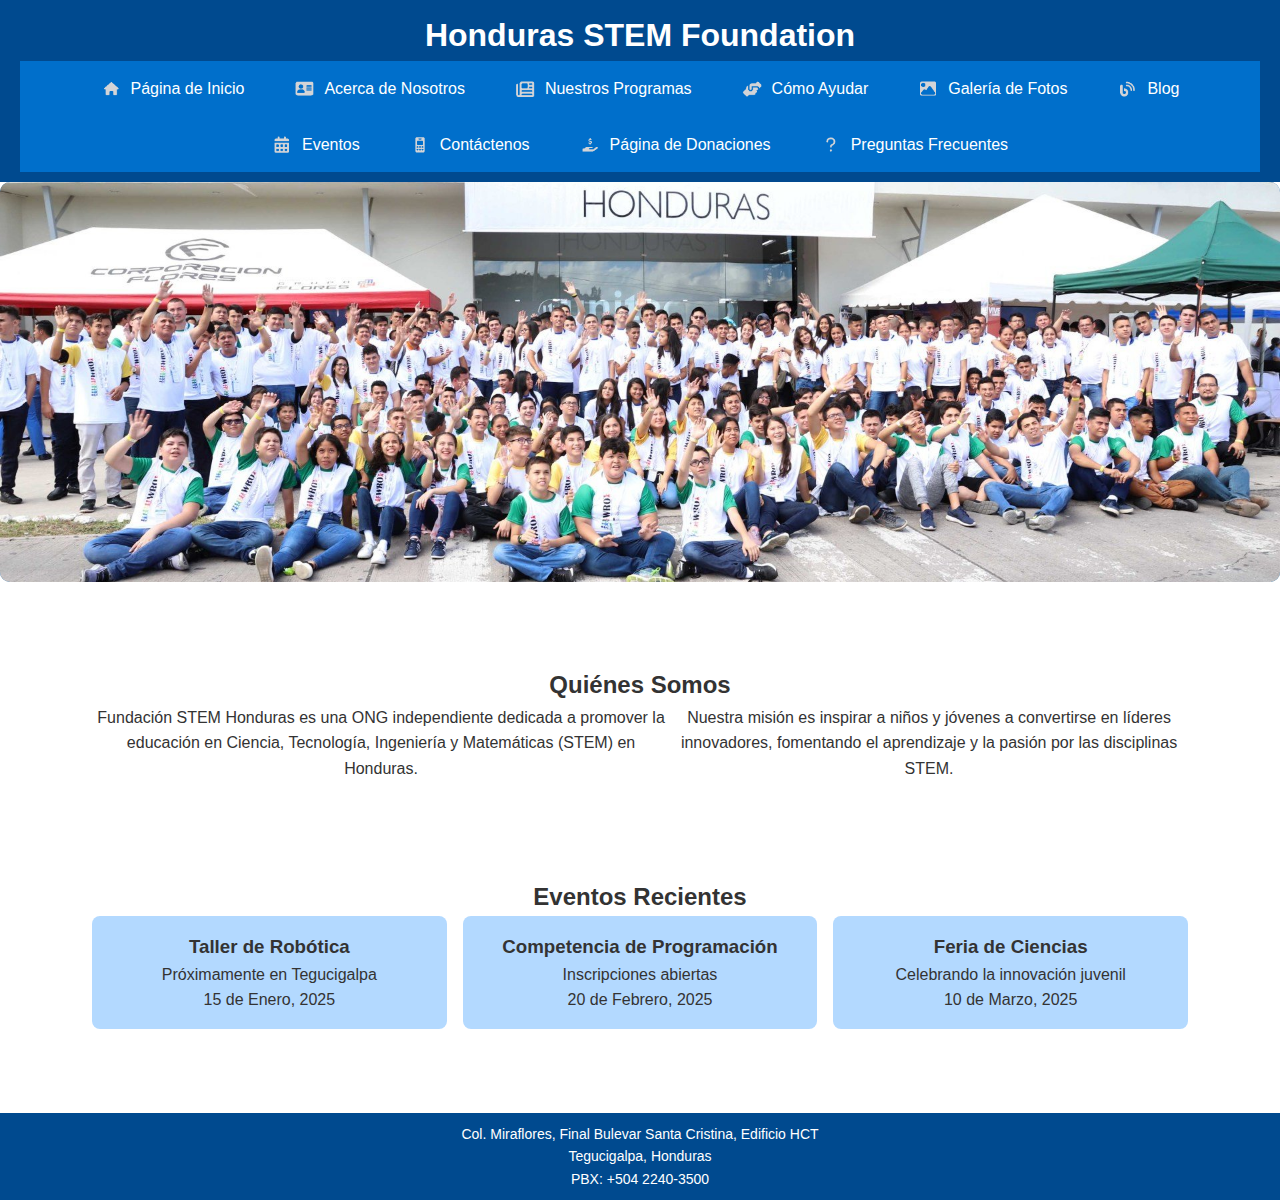
<file: html_pages/index.html>
<!DOCTYPE html>
<html lang="es">
<head>
    <meta charset="UTF-8">
    <meta name="viewport" content="width=device-width, initial-scale=1.0">
    <title>Honduras STEM Foundation</title>
    <link rel="stylesheet" href="../cssStyles/home.css">
    <link rel="stylesheet" href="../cssStyles/first.css">
</head>
<body>

    <header>
        <h1>Honduras STEM Foundation</h1>
        <nav>
            <ul class="nav-bar">
                <li><a href="../html_pages/index.html"><img src="../images/icons/home.PNG" alt="home">Página de Inicio</a></li>
                <li><a href="../html_pages/about.html"><img src="../images/icons/about.PNG" alt="about">Acerca de Nosotros</a></li>
                <li><a href="../html_pages/programs.html"><img src="../images/icons/programs.PNG" alt="programs">Nuestros Programas</a></li>
                <li><a href="../html_pages/help.html"><img src="../images/icons/help.PNG" alt="help">Cómo Ayudar</a></li>
                <li><a href="../html_pages/gallery.html"><img src="../images/icons/gallery.PNG" alt="gallery">Galería de Fotos</a></li>
                <li><a href="../html_pages/bloq.html"><img src="../images/icons/blog.PNG" alt="blog">Blog</a></li>
                <li><a href="../html_pages/events.html"><img src="../images/icons/calendar.PNG" alt="events">Eventos</a></li>
                <li><a href="../html_pages/contact.html"><img src="../images/icons/cellphone.PNG" alt="contact">Contáctenos</a></li>
                <li><a href="../html_pages/donation.html"><img src="../images/icons/donation.PNG" alt="donation">Página de Donaciones</a></li>
                <li><a href="../html_pages/questions.html"><img src="../images/icons/question.PNG" alt="question">Preguntas Frecuentes</a></li>
            </ul>
        </nav>
    </header>

     <section id="inicio" class="hero">
           
            <img src="../images/Home/home.jpg" alt="Inspirando Líderes en Ciencia y Tecnología" class="hero-image">
           
        </section>

    <main>
       

        <section id="quienes-somos" class="about">
            <h2>Quiénes Somos</h2>
            <div class="about-content">
                <p>Fundación STEM Honduras es una ONG independiente dedicada a promover la educación en Ciencia, Tecnología, Ingeniería y Matemáticas (STEM) en Honduras.</p>
                <p>Nuestra misión es inspirar a niños y jóvenes a convertirse en líderes innovadores, fomentando el aprendizaje y la pasión por las disciplinas STEM.</p>
            </div>
        </section>

        <section id="eventos" class="events">
            <h2>Eventos Recientes</h2>
            <div class="events-grid">
                <div class="event-card">
                    <h3>Taller de Robótica</h3>
                    <p>Próximamente en Tegucigalpa</p>
                    <span class="date">15 de Enero, 2025</span>
                </div>
                <div class="event-card">
                    <h3>Competencia de Programación</h3>
                    <p>Inscripciones abiertas</p>
                    <span class="date">20 de Febrero, 2025</span>
                </div>
                <div class="event-card">
                    <h3>Feria de Ciencias</h3>
                    <p>Celebrando la innovación juvenil</p>
                    <span class="date">10 de Marzo, 2025</span>
                </div>
            </div>
        </section>
    </main>
    
    <footer>
        <p>Col. Miraflores, Final Bulevar Santa Cristina, Edificio HCT</p>
        <p>Tegucigalpa, Honduras</p>
        <p>PBX: +504 2240-3500</p>
    </footer>
</body>
</html>
</file>
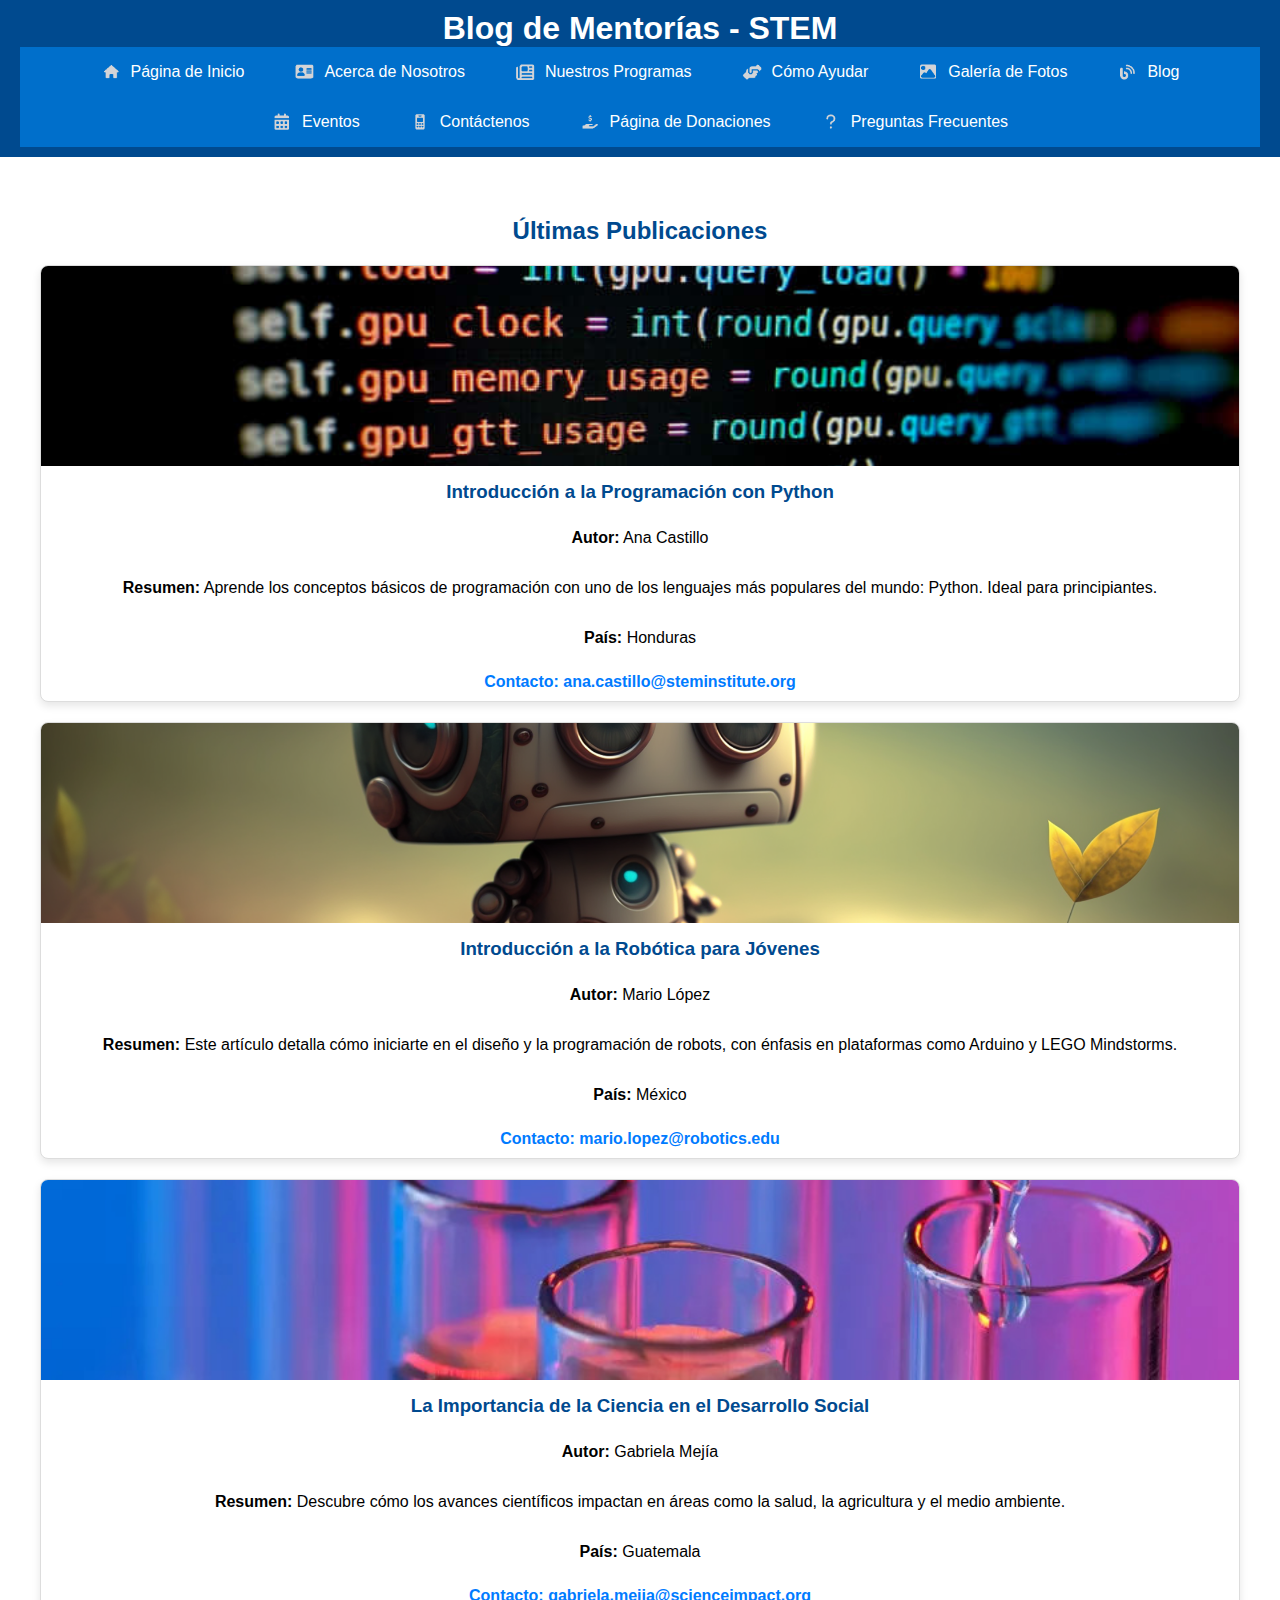
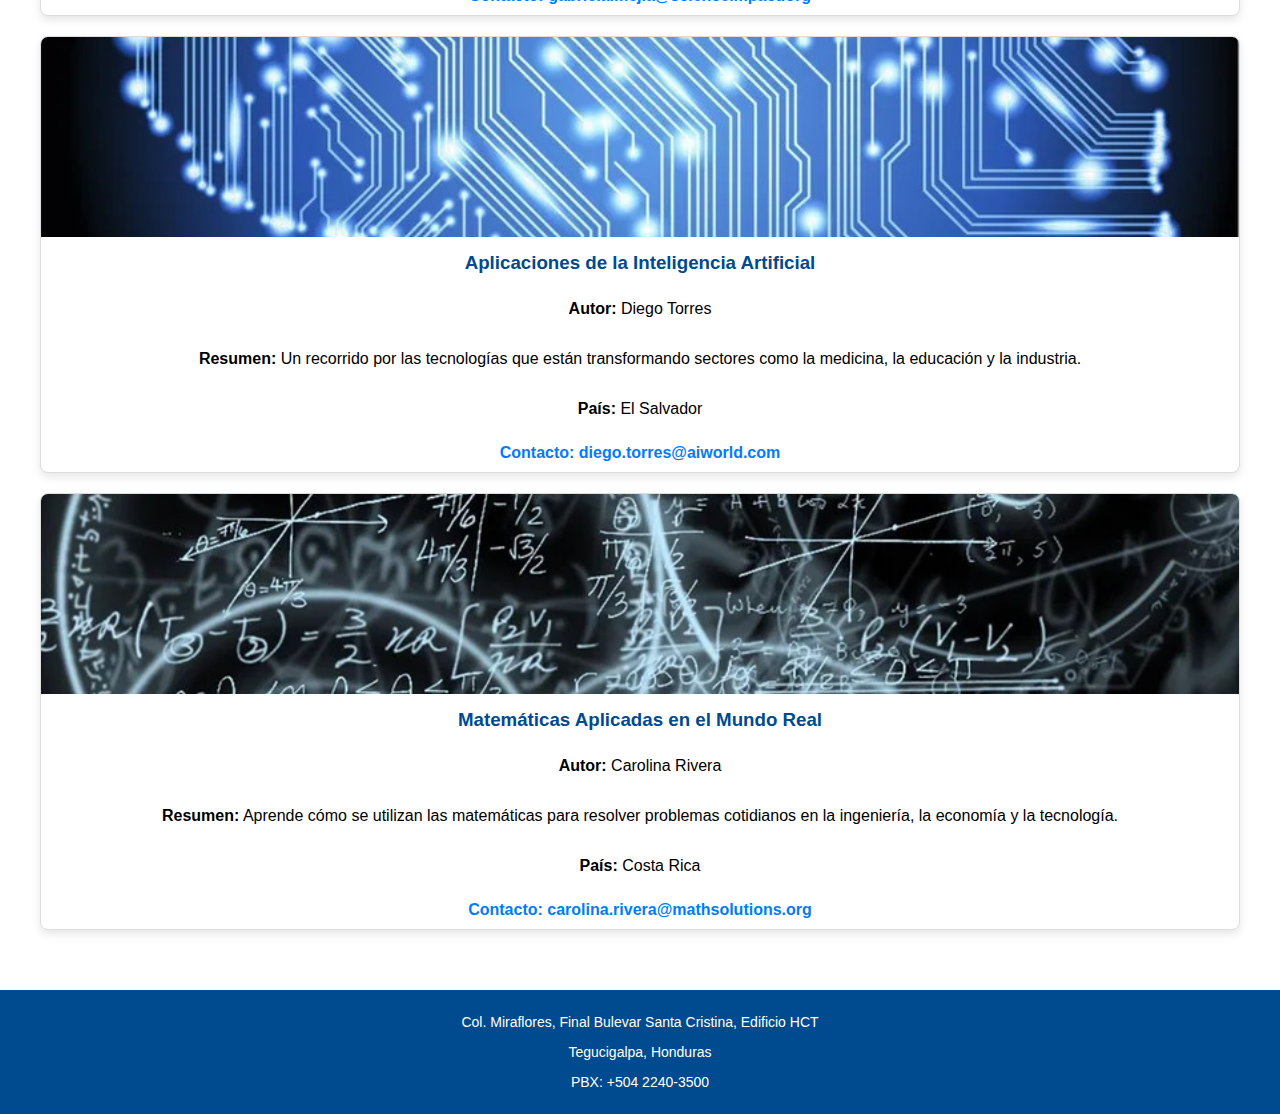
<file: html_pages/bloq.html>
<!DOCTYPE html>
<html lang="es">
<head>
    <meta charset="UTF-8">
    <meta name="viewport" content="width=device-width, initial-scale=1.0">
    <title>Blog de Mentorías - STEM</title>
    <link rel="stylesheet" href="../cssStyles/first.css">
    <link rel="stylesheet" href="../cssStyles/blog.css">
</head>
<body>
    <header>
        <h1>Blog de Mentorías - STEM</h1>
        <nav>
            <ul class="nav-bar">
                <li><a href="../html_pages/index.html"><img src="../images/icons/home.PNG" alt="home">Página de Inicio</a></li>
                <li><a href="../html_pages/about.html"><img src="../images/icons/about.PNG" alt="about">Acerca de Nosotros</a></li>
                <li><a href="../html_pages/programs.html"><img src="../images/icons/programs.PNG" alt="programs">Nuestros Programas</a></li>
                <li><a href="../html_pages/help.html"><img src="../images/icons/help.PNG" alt="help">Cómo Ayudar</a></li>
                <li><a href="../html_pages/gallery.html"><img src="../images/icons/gallery.PNG" alt="gallery">Galería de Fotos</a></li>
                <li><a href="../html_pages/bloq.html"><img src="../images/icons/blog.PNG" alt="blog">Blog</a></li>
                <li><a href="../html_pages/events.html"><img src="../images/icons/calendar.PNG" alt="events">Eventos</a></li>
                <li><a href="../html_pages/contact.html"><img src="../images/icons/cellphone.PNG" alt="contact">Contáctenos</a></li>
                <li><a href="../html_pages/donation.html"><img src="../images/icons/donation.PNG" alt="donation">Página de Donaciones</a></li>
                <li><a href="../html_pages/questions.html"><img src="../images/icons/question.PNG" alt="question">Preguntas Frecuentes</a></li>
            </ul>
        </nav>
    </header>

    <main>
        <section class="blog-container">
            <h2>Últimas Publicaciones</h2>
            <article class="blog-post">
                <img src="../images/blog/coding.jpg" alt="Introducción a la programación">
                <h3>Introducción a la Programación con Python</h3>
                <p><strong>Autor:</strong> Ana Castillo</p>
                <p><strong>Resumen:</strong> Aprende los conceptos básicos de programación con uno de los lenguajes más populares del mundo: Python. Ideal para principiantes.</p>
                <p><strong>País:</strong> Honduras</p>
                <a href="mailto:ana.castillo@steminstitute.org">Contacto: ana.castillo@steminstitute.org</a>
            </article>
            <article class="blog-post">
                <img src="../images/blog/robotics.png" alt="Robótica para jóvenes">
                <h3>Introducción a la Robótica para Jóvenes</h3>
                <p><strong>Autor:</strong> Mario López</p>
                <p><strong>Resumen:</strong> Este artículo detalla cómo iniciarte en el diseño y la programación de robots, con énfasis en plataformas como Arduino y LEGO Mindstorms.</p>
                <p><strong>País:</strong> México</p>
                <a href="mailto:mario.lopez@robotics.edu">Contacto: mario.lopez@robotics.edu</a>
            </article>
            <article class="blog-post">
                <img src="../images/blog/science.jpg" alt="Explorando la ciencia">
                <h3>La Importancia de la Ciencia en el Desarrollo Social</h3>
                <p><strong>Autor:</strong> Gabriela Mejía</p>
                <p><strong>Resumen:</strong> Descubre cómo los avances científicos impactan en áreas como la salud, la agricultura y el medio ambiente.</p>
                <p><strong>País:</strong> Guatemala</p>
                <a href="mailto:gabriela.mejia@scienceimpact.org">Contacto: gabriela.mejia@scienceimpact.org</a>
            </article>
            <article class="blog-post">
                <img src="../images/blog/ia.jpg" alt="Inteligencia artificial">
                <h3>Aplicaciones de la Inteligencia Artificial</h3>
                <p><strong>Autor:</strong> Diego Torres</p>
                <p><strong>Resumen:</strong> Un recorrido por las tecnologías que están transformando sectores como la medicina, la educación y la industria.</p>
                <p><strong>País:</strong> El Salvador</p>
                <a href="mailto:diego.torres@aiworld.com">Contacto: diego.torres@aiworld.com</a>
            </article>
            <article class="blog-post">
                <img src="../images/blog/math.jpg" alt="Matemáticas aplicadas">
                <h3>Matemáticas Aplicadas en el Mundo Real</h3>
                <p><strong>Autor:</strong> Carolina Rivera</p>
                <p><strong>Resumen:</strong> Aprende cómo se utilizan las matemáticas para resolver problemas cotidianos en la ingeniería, la economía y la tecnología.</p>
                <p><strong>País:</strong> Costa Rica</p>
                <a href="mailto:carolina.rivera@mathsolutions.org">Contacto: carolina.rivera@mathsolutions.org</a>
            </article>
        </section>
    </main>

    <footer>
        <p>Col. Miraflores, Final Bulevar Santa Cristina, Edificio HCT</p>
        <p>Tegucigalpa, Honduras</p>
        <p>PBX: +504 2240-3500</p>
    </footer>
</body>
</html>
</file>
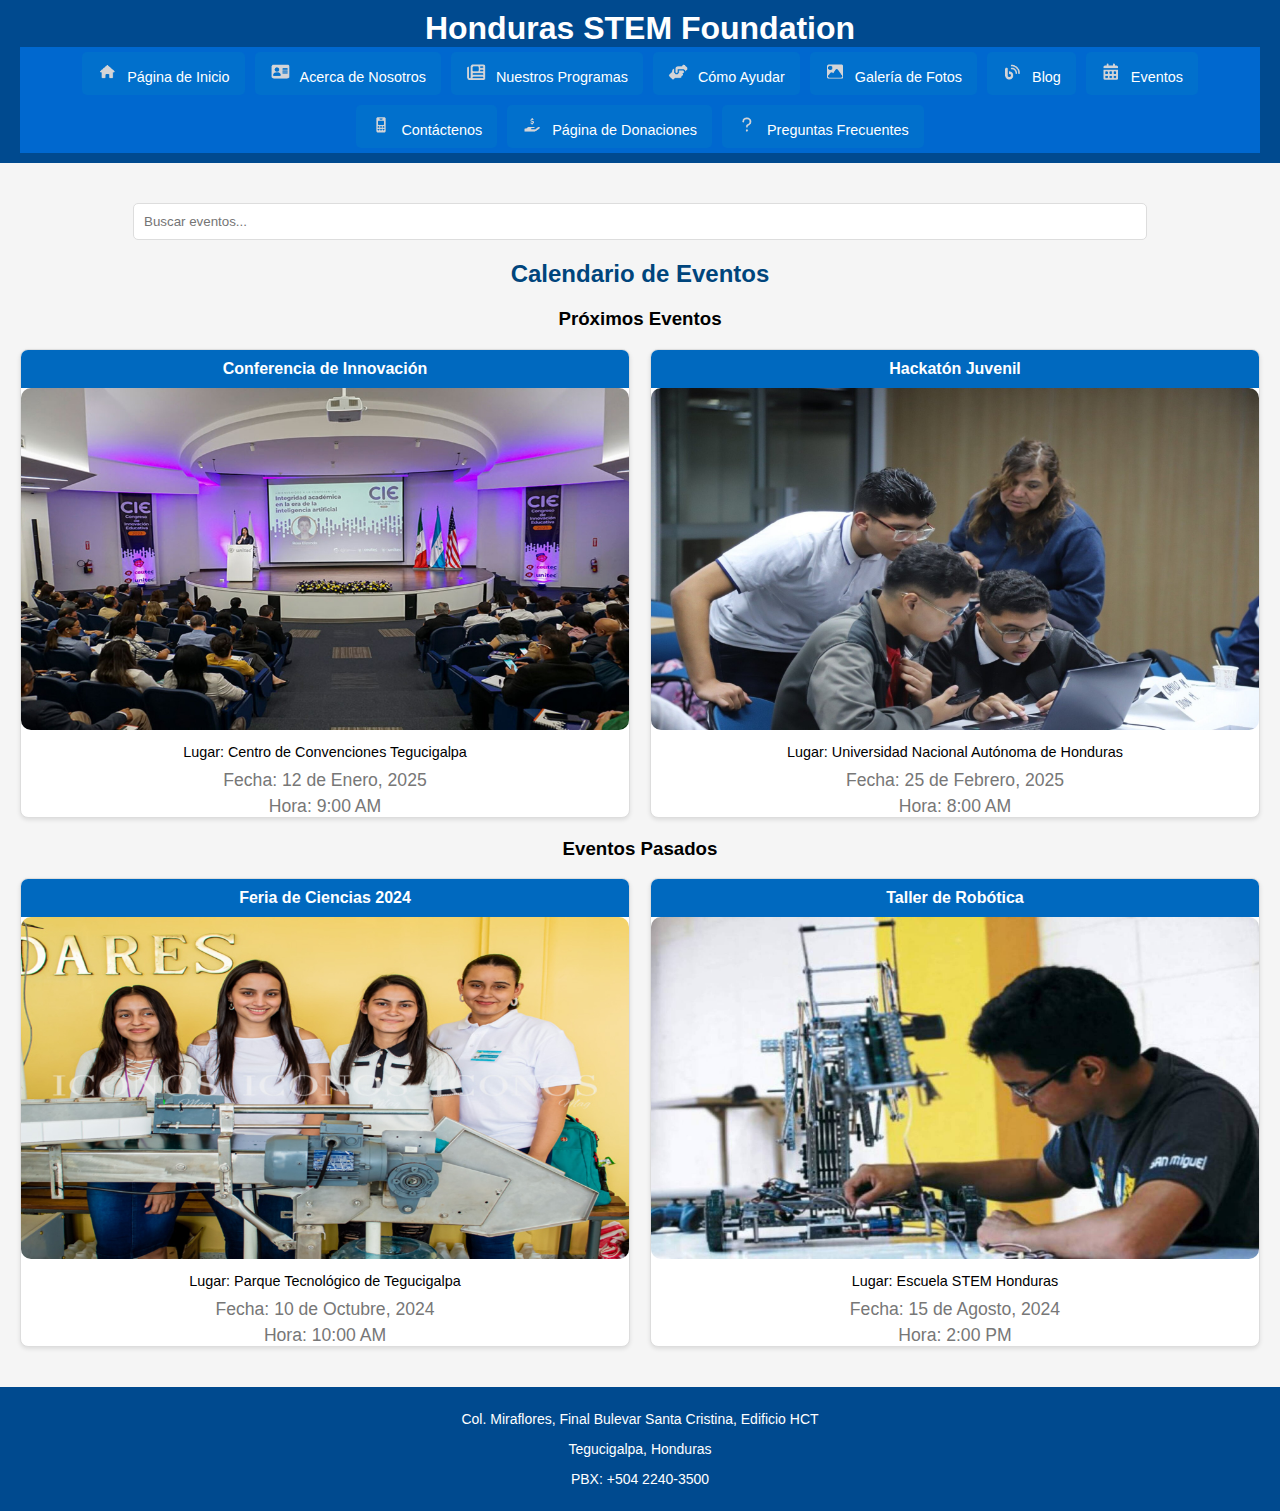
<file: html_pages/events.html>
<!DOCTYPE html>
<html lang="es">
<head>
    <meta charset="UTF-8">
    <meta name="viewport" content="width=device-width, initial-scale=1.0">
    <title>Calendario de Eventos</title>
    <link rel="stylesheet" href="../cssStyles/eventos.css">
    <link rel="stylesheet" href="../cssStyles/first.css">
</head>
<body>
    <header>
        <h1>Honduras STEM Foundation</h1>
        <nav>
            <ul class="nav-bar">
                <li><a href="../html_pages/index.html"><img src="../images/icons/home.PNG" alt="home">Página de Inicio</a></li>
                <li><a href="../html_pages/about.html"><img src="../images/icons/about.PNG" alt="about">Acerca de Nosotros</a></li>
                <li><a href="../html_pages/programs.html"><img src="../images/icons/programs.PNG" alt="programs">Nuestros Programas</a></li>
                <li><a href="../html_pages/help.html"><img src="../images/icons/help.PNG" alt="help">Cómo Ayudar</a></li>
                <li><a href="../html_pages/gallery.html"><img src="../images/icons/gallery.PNG" alt="gallery">Galería de Fotos</a></li>
                <li><a href="../html_pages/bloq.html"><img src="../images/icons/blog.PNG" alt="blog">Blog</a></li>
                <li><a href="../html_pages/events.html"><img src="../images/icons/calendar.PNG" alt="events">Eventos</a></li>
                <li><a href="../html_pages/contact.html"><img src="../images/icons/cellphone.PNG" alt="contact">Contáctenos</a></li>
                <li><a href="../html_pages/donation.html"><img src="../images/icons/donation.PNG" alt="donation">Página de Donaciones</a></li>
                <li><a href="../html_pages/questions.html"><img src="../images/icons/question.PNG" alt="question">Preguntas Frecuentes</a></li>
            </ul>
        </nav>
    </header>

    <main>
        <section id="calendario" class="events">
            <h2>Calendario de Eventos</h2>
            <div class="events-section">
                <h3>Próximos Eventos</h3>
                <div class="events-grid">
                    <div class="event-card">
                        <h4>Conferencia de Innovación</h4>
                        <img src="../images/eventos/conferencia.jpg" alt="Conferencia de Innovación">
                        <p>Lugar: Centro de Convenciones Tegucigalpa</p>
                        <span class="date">Fecha: 12 de Enero, 2025</span>
                        <span class="time">Hora: 9:00 AM</span>
                    </div>
                    <div class="event-card">
                        <h4>Hackatón Juvenil</h4>
                        <img src="../images/eventos/hackaton_juvenil.jpeg" alt="Hackatón Juvenil">
                        <p>Lugar: Universidad Nacional Autónoma de Honduras</p>
                        <span class="date">Fecha: 25 de Febrero, 2025</span>
                        <span class="time">Hora: 8:00 AM</span>
                    </div>
                </div>
            </div>

            <div class="events-section">
                <h3>Eventos Pasados</h3>
                <div class="events-grid">
                    <div class="event-card">
                        <h4>Feria de Ciencias 2024</h4>
                        <img src="../images/eventos/feria.jpg" alt="Feria de Ciencias 2024">
                        <p>Lugar: Parque Tecnológico de Tegucigalpa</p>
                        <span class="date">Fecha: 10 de Octubre, 2024</span>
                        <span class="time">Hora: 10:00 AM</span>
                    </div>
                    <div class="event-card">
                        <h4>Taller de Robótica</h4>
                        <img src="../images/eventos/robotica.jpg" alt="Taller de Robótica">
                        <p>Lugar: Escuela STEM Honduras</p>
                        <span class="date">Fecha: 15 de Agosto, 2024</span>
                        <span class="time">Hora: 2:00 PM</span>
                    </div>
                </div>
            </div>
        </section>
    </main>

    <footer>
        <p>Col. Miraflores, Final Bulevar Santa Cristina, Edificio HCT</p>
        <p>Tegucigalpa, Honduras</p>
        <p>PBX: +504 2240-3500</p>
    </footer>

    <script src="../thingsJS/events.js"></script>
</body>
</html>
</file>
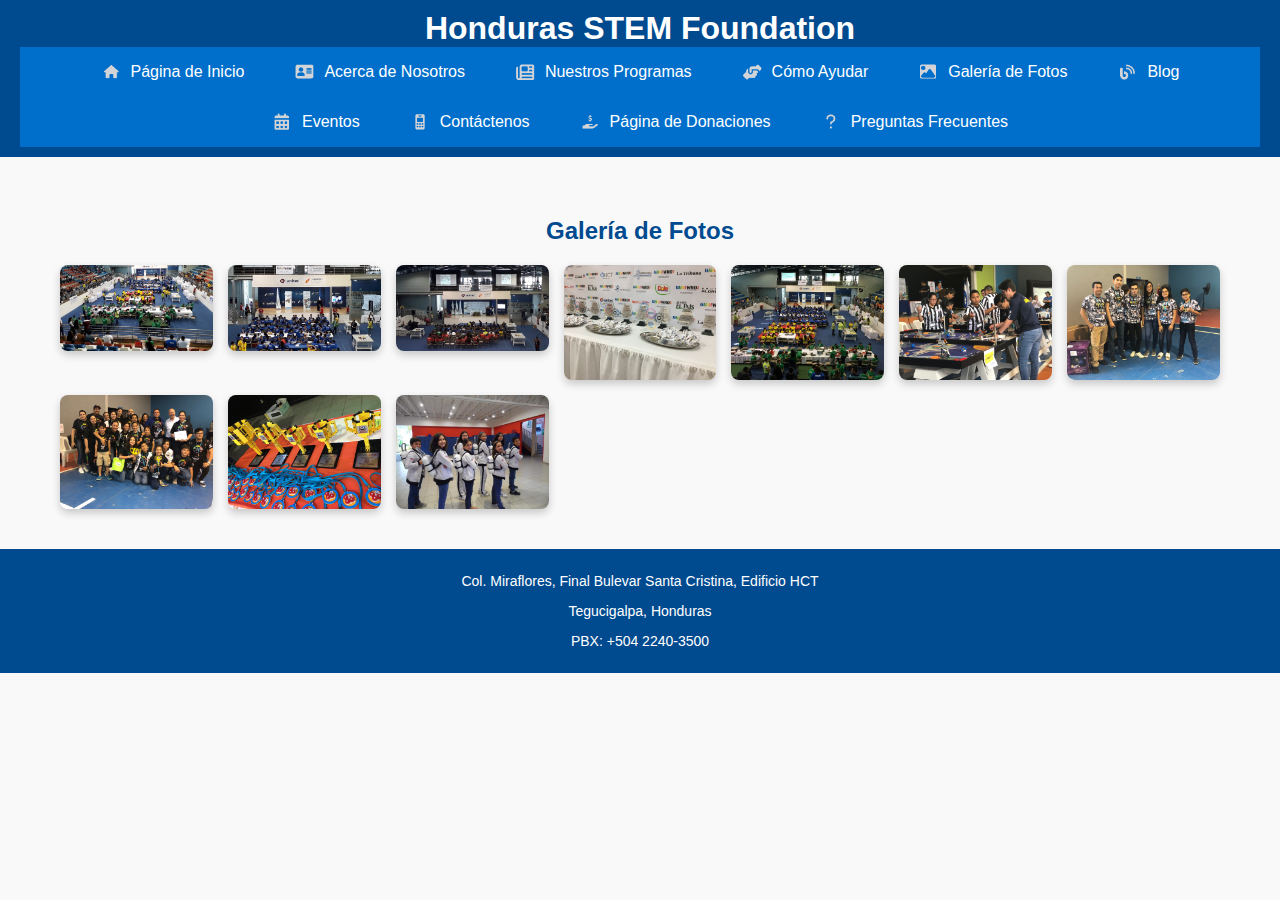
<file: html_pages/gallery.html>
<!DOCTYPE html>
<html lang="es">
<head>
    <meta charset="UTF-8">
    <meta name="viewport" content="width=device-width, initial-scale=1.0">
    <title>Galería de Fotos - Honduras STEM Foundation</title>
    <link rel="stylesheet" href="../cssStyles/first.css">
    <link rel="stylesheet" href="../cssStyles/gallery.css">
</head>
<body>
    <header>
        <h1>Honduras STEM Foundation</h1>
        <nav>
            <ul class="nav-bar">
                <li><a href="../html_pages/index.html"><img src="../images/icons/home.PNG" alt="home">Página de Inicio</a></li>
                <li><a href="../html_pages/about.html"><img src="../images/icons/about.PNG" alt="about">Acerca de Nosotros</a></li>
                <li><a href="../html_pages/programs.html"><img src="../images/icons/programs.PNG" alt="programs">Nuestros Programas</a></li>
                <li><a href="../html_pages/help.html"><img src="../images/icons/help.PNG" alt="help">Cómo Ayudar</a></li>
                <li><a href="../html_pages/gallery.html"><img src="../images/icons/gallery.PNG" alt="gallery">Galería de Fotos</a></li>
                <li><a href="../html_pages/bloq.html"><img src="../images/icons/blog.PNG" alt="blog">Blog</a></li>
                <li><a href="../html_pages/events.html"><img src="../images/icons/calendar.PNG" alt="events">Eventos</a></li>
                <li><a href="../html_pages/contact.html"><img src="../images/icons/cellphone.PNG" alt="contact">Contáctenos</a></li>
                <li><a href="../html_pages/donation.html"><img src="../images/icons/donation.PNG" alt="donation">Página de Donaciones</a></li>
                <li><a href="../html_pages/questions.html"><img src="../images/icons/question.PNG" alt="question">Preguntas Frecuentes</a></li>
            </ul>
        </nav>
    </header>

    <main>
        <section class="gallery">
            <h2>Galería de Fotos</h2>
            <div class="gallery-grid">
                <img src="../images/gallery/1.jpg" alt="WRO 2019" class="gallery-item">
                <img src="../images/gallery/2.jpg" alt="WRO 2019" class="gallery-item">
                <img src="../images/gallery/3.jpg" alt="WRO 2019" class="gallery-item">
                <img src="../images/gallery/4.jpg" alt="WRO 2019" class="gallery-item">
                <img src="../images/gallery/5.jpg" alt="WRO 2019" class="gallery-item">
                <img src="../images/gallery/6.jpg" alt="Fll 2019" class="gallery-item">
                <img src="../images/gallery/7.jpg" alt="Fll 2019" class="gallery-item">
                <img src="../images/gallery/8.jpg" alt="Fll 2019" class="gallery-item">
                <img src="../images/gallery/9.jpg" alt="Fll 2019" class="gallery-item">
                <img src="../images/gallery/10.jpg" alt="Fll 2019" class="gallery-item">
            </div>
        </section>

        <div id="modal" class="modal">
            <span class="close">&times;</span>
            <img class="modal-content" id="modal-image" alt="Expanded View">
            <div id="caption"></div>
        </div>
    </main>

    <footer>
        <p>Col. Miraflores, Final Bulevar Santa Cristina, Edificio HCT</p>
        <p>Tegucigalpa, Honduras</p>
        <p>PBX: +504 2240-3500</p>
    </footer>

    <script src="../thingsJS/gallery.js"></script>
</body>
</html>
</file>
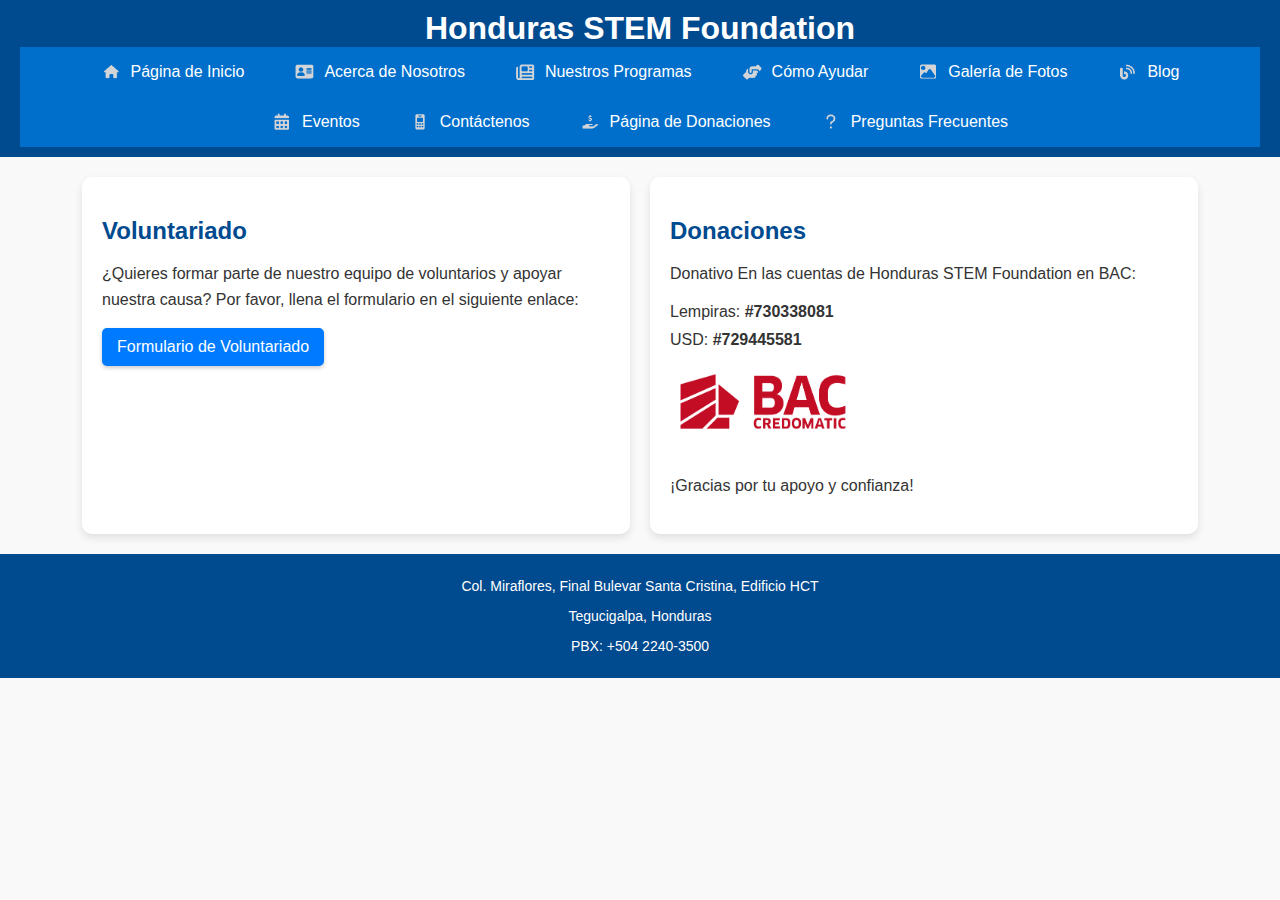
<file: html_pages/help.html>
<!DOCTYPE html>
<html lang="es">
<head>
    <meta charset="UTF-8">
    <meta name="viewport" content="width=device-width, initial-scale=1.0">
    <title>Donaciones y Voluntariado - Honduras STEM Foundation</title>
    <link rel="stylesheet" href="../cssStyles/first.css">
    <link rel="stylesheet" href="../cssStyles/donation.css">
</head>
<body>
    <header>
        <h1>Honduras STEM Foundation</h1>
        <nav>
            <ul class="nav-bar">
                <li><a href="../html_pages/index.html"><img src="../images/icons/home.PNG" alt="home">Página de Inicio</a></li>
                <li><a href="../html_pages/about.html"><img src="../images/icons/about.PNG" alt="about">Acerca de Nosotros</a></li>
                <li><a href="../html_pages/programs.html"><img src="../images/icons/programs.PNG" alt="programs">Nuestros Programas</a></li>
                <li><a href="../html_pages/help.html"><img src="../images/icons/help.PNG" alt="help">Cómo Ayudar</a></li>
                <li><a href="../html_pages/gallery.html"><img src="../images/icons/gallery.PNG" alt="gallery">Galería de Fotos</a></li>
                <li><a href="../html_pages/bloq.html"><img src="../images/icons/blog.PNG" alt="blog">Blog</a></li>
                <li><a href="../html_pages/events.html"><img src="../images/icons/calendar.PNG" alt="events">Eventos</a></li>
                <li><a href="../html_pages/contact.html"><img src="../images/icons/cellphone.PNG" alt="contact">Contáctenos</a></li>
                <li><a href="../html_pages/donation.html"><img src="../images/icons/donation.PNG" alt="donation">Página de Donaciones</a></li>
                <li><a href="../html_pages/questions.html"><img src="../images/icons/question.PNG" alt="question">Preguntas Frecuentes</a></li>
            </ul>
        </nav>
    </header>

    <main>
        <div class="donation-container">
            <section class="volunteer">
                <h2>Voluntariado</h2>
                <p>¿Quieres formar parte de nuestro equipo de voluntarios y apoyar nuestra causa? Por favor, llena el formulario en el siguiente enlace:</p>
                <a href="https://forms.office.com/Pages/ResponsePage.aspx?id=xvToRmj7HkqMFoGlDSoMpoMv5B84SE1HkrGGwuyzxyRUOFZISzJSRjFIRFoyS0FSMEk5MUZaODAzWSQlQCN0PWcu" target="_blank" class="btn">Formulario de Voluntariado</a>
            </section>

            <section class="donation">
                <h2>Donaciones</h2>
                <p>Donativo En las cuentas de Honduras STEM Foundation en BAC:</p>
                <ul>
                    <li>Lempiras: <strong>#730338081</strong></li>
                    <li>USD: <strong>#729445581</strong></li>
                    <li><img src="../images/BAC.PNG" alt="bac"></li>
                </ul>
                <p>¡Gracias por tu apoyo y confianza!</p>
            </section>
        </div>
    </main>

    <footer>
        <p>Col. Miraflores, Final Bulevar Santa Cristina, Edificio HCT</p>
        <p>Tegucigalpa, Honduras</p>
        <p>PBX: +504 2240-3500</p>
    </footer>
</body>
</html>
</file>
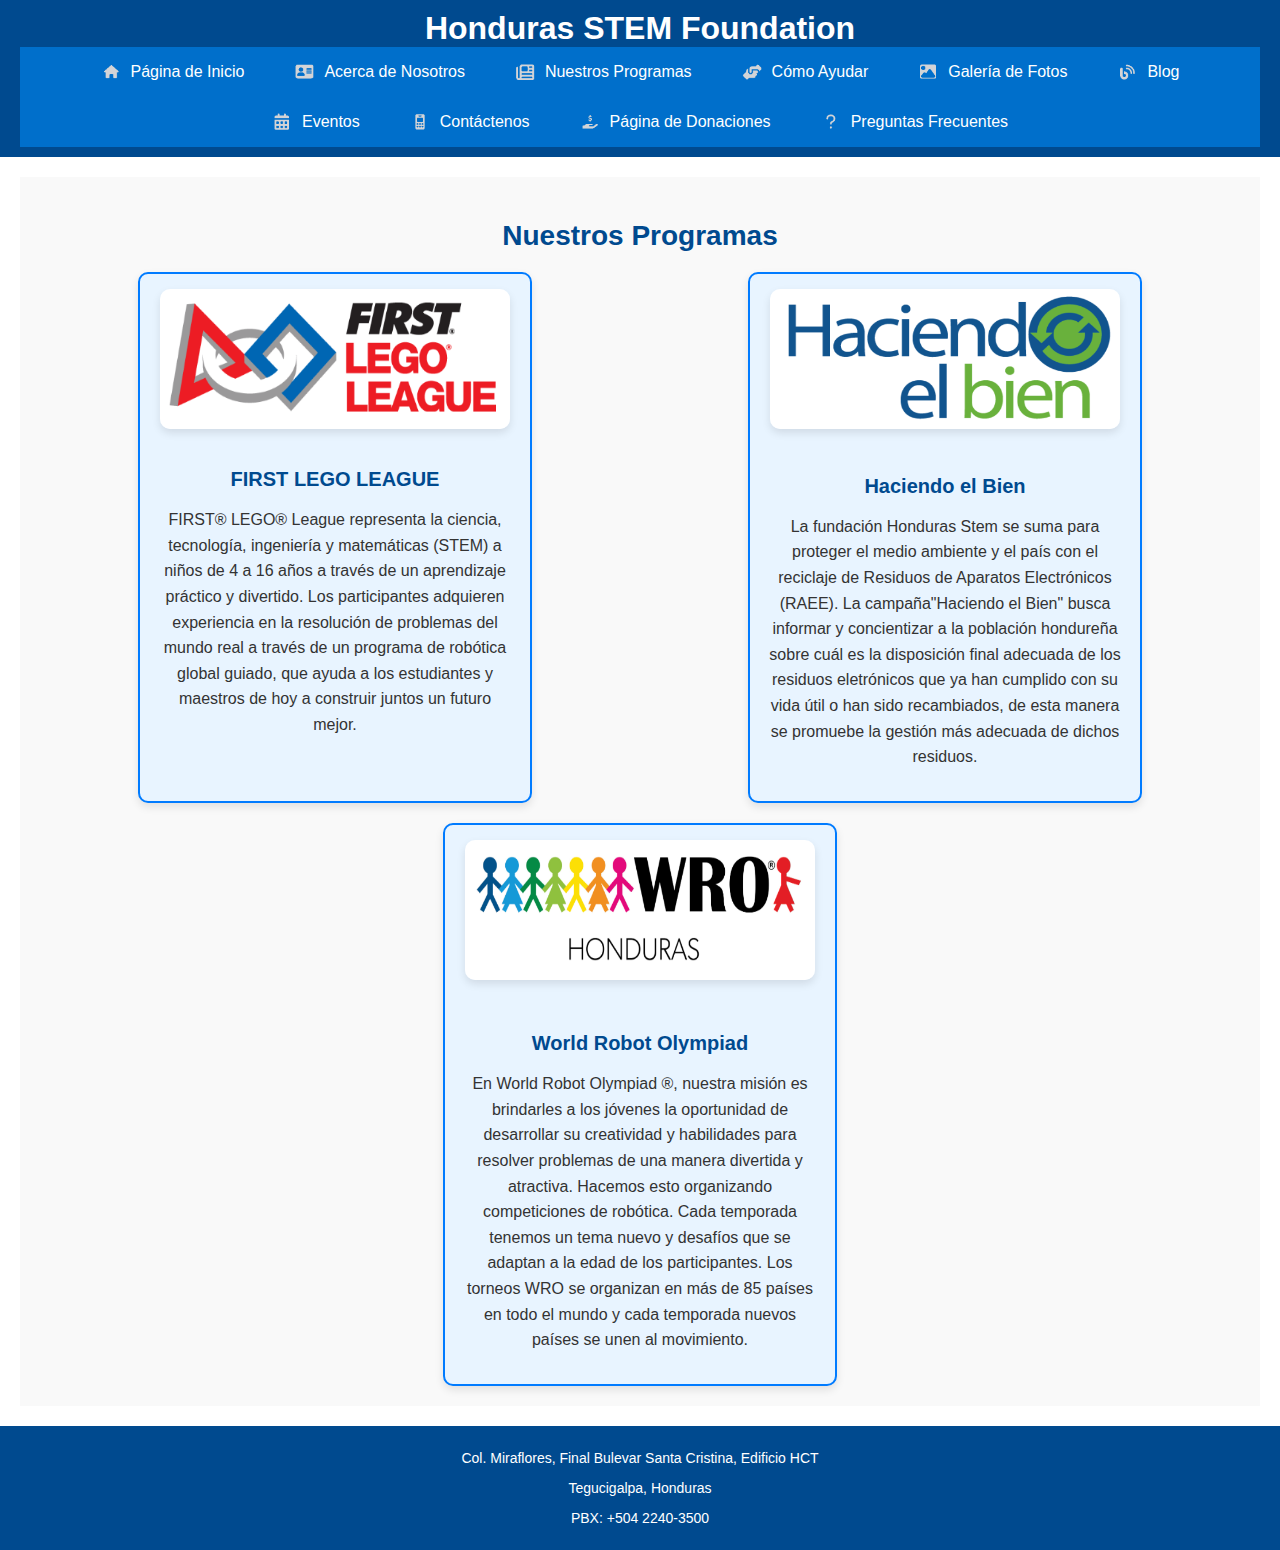
<file: html_pages/programs.html>
<!DOCTYPE html>
<html lang="es">
<head>
    <meta charset="UTF-8">
    <meta name="viewport" content="width=device-width, initial-scale=1.0">
    <title>Nuestros Programas - Honduras STEM Foundation</title>
    <link rel="stylesheet" href="../cssStyles/first.css">
    <link rel="stylesheet" href="../cssStyles/programs.css">
</head>
<body>
    <header>
        <h1>Honduras STEM Foundation</h1>
        <nav>
            <ul class="nav-bar">
                <li><a href="../html_pages/index.html"><img src="../images/icons/home.PNG" alt="home">Página de Inicio</a></li>
                <li><a href="../html_pages/about.html"><img src="../images/icons/about.PNG" alt="about">Acerca de Nosotros</a></li>
                <li><a href="../html_pages/programs.html"><img src="../images/icons/programs.PNG" alt="programs">Nuestros Programas</a></li>
                <li><a href="../html_pages/help.html"><img src="../images/icons/help.PNG" alt="help">Cómo Ayudar</a></li>
                <li><a href="../html_pages/gallery.html"><img src="../images/icons/gallery.PNG" alt="gallery">Galería de Fotos</a></li>
                <li><a href="../html_pages/bloq.html"><img src="../images/icons/blog.PNG" alt="blog">Blog</a></li>
                <li><a href="../html_pages/events.html"><img src="../images/icons/calendar.PNG" alt="events">Eventos</a></li>
                <li><a href="../html_pages/contact.html"><img src="../images/icons/cellphone.PNG" alt="contact">Contáctenos</a></li>
                <li><a href="../html_pages/donation.html"><img src="../images/icons/donation.PNG" alt="donation">Página de Donaciones</a></li>
                <li><a href="../html_pages/questions.html"><img src="../images/icons/question.PNG" alt="question">Preguntas Frecuentes</a></li>
            </ul>
        </nav>
    </header>

    <main>
        <section class="programs-section">
            <h2>Nuestros Programas</h2>
            <div class="programs-container">
                <div class="program-panel">
                    <img src="../images/FIRST_LEGO.PNG" alt="Programa 1">
                    <h3>FIRST LEGO LEAGUE</h3>
                    <p>
                        FIRST® LEGO® League representa la ciencia, tecnología, ingeniería y matemáticas (STEM) 
                        a niños de 4 a 16 años a través de un aprendizaje práctico y divertido. 
                        Los participantes adquieren experiencia en la resolución de problemas del mundo real 
                        a través de un programa de robótica global guiado, que ayuda a los estudiantes 
                        y maestros de hoy a construir juntos un futuro mejor.
                    </p>
                </div>
                <div class="program-panel">
                    <img src="../images/HACIENDOLO_BIEN.PNG" alt="Programa 2">
                    <h4>Haciendo el Bien</h4>
                    <p>
                        La fundación Honduras Stem se suma para proteger el medio ambiente y el país con 
                        el reciclaje de Residuos de Aparatos Electrónicos (RAEE). La campaña"Haciendo el Bien"
                         busca informar y concientizar a la población hondureña sobre cuál es la disposición 
                         final adecuada de los residuos eletrónicos que ya han cumplido con su vida útil o han sido recambiados, 
                         de esta manera se promuebe la gestión más adecuada de dichos residuos.
                        </p>
                </div>
                <div class="program-panel">
                    <img src="../images/WRO.PNG" alt="Programa 3">
                    <h5>World Robot Olympiad</h5>
                    <p>
                        En World Robot Olympiad ®, nuestra misión es brindarles a los jóvenes la oportunidad de desarrollar 
                        su creatividad y habilidades para resolver problemas de una manera divertida y atractiva.
                        Hacemos esto organizando competiciones de robótica. Cada temporada tenemos un tema nuevo 
                        y desafíos que se adaptan a la edad de los participantes.
                        Los torneos WRO se organizan en más de 85 países en todo el mundo y cada temporada nuevos 
                        países se unen al movimiento.
                    </p>
                </div>
            </div>
        </section>
    </main>

    <footer>
        <p>Col. Miraflores, Final Bulevar Santa Cristina, Edificio HCT</p>
        <p>Tegucigalpa, Honduras</p>
        <p>PBX: +504 2240-3500</p>
    </footer>
</body>
</html>
</file>
<file: cssStyles/home.css>
:root {
    --primary-blue: #0A4C93;
    --secondary-blue: #2C7BB6;
    --light-blue: #B3D9FF;
    --text-color: #333;
    --white: #FFFFFF;
}

* {
    margin: 0;
    padding: 0;
    box-sizing: border-box;
}

body {
    font-family: 'Arial', sans-serif;
    line-height: 1.6;
    color: var(--text-color);
}

header {
    background-color: var(--primary-blue);
    color: var(--white);
    padding: 1rem;
}





.logo {
    display: flex;
    align-items: center;
}

.logo img {
    margin-right: 1rem;
    border-radius: 50%;
}

nav ul {
    display: flex;
    list-style: none;
}

nav ul li {
    margin-left: 1rem;
}

nav ul li a {
    color: var(--white);
    text-decoration: none;
    transition: color 0.3s ease;
}

nav ul li a:hover {
    color: var(--light-blue);
}

main {
    max-width: 1200px;
    margin: 0 auto;
    padding: 2rem;
}

.hero {
    background-color: var(--secondary-blue);
    color: var(--white);
    text-align: center;
    padding: 3rem;
    border-radius: 10px;
    margin-bottom: 2rem;
}

.hero h2 {
    font-size: 2.5rem;
    margin-bottom: 1rem;
}

.about, .events {
    background-color: var(--white);
    padding: 2rem;
    border-radius: 10px;
    margin-bottom: 2rem;
}

.about-content {
    display: flex;
    justify-content: space-between;
}

.events-grid {
    display: grid;
    grid-template-columns: repeat(3, 1fr);
    gap: 1rem;
}

.event-card {
    background-color: var(--light-blue);
    padding: 1rem;
    border-radius: 8px;
    text-align: center;
}

.social-links a {
    color: var(--white);
    margin: 0 0.5rem;
    text-decoration: none;
}

.hero {
    position: relative;
    text-align: center;
    color: white;
    height: 400px; 
    overflow: hidden;
}


.hero-image {
    width: 100%;
    height: 100%;
    object-fit: cover;
    position: absolute;
    top: 0;
    left: 0;
    
}




@media (max-width: 768px) {
    .about-content {
        flex-direction: column;
    }

    .events-grid {
        grid-template-columns: repeat(2, 1fr);
    }
}


@media (max-width: 480px) {
    .events-grid {
        grid-template-columns: 1fr;
    }

    .hero h2 {
        font-size: 2rem;
    }

    main {
        padding: 1rem;
    }
}
</file>
<file: cssStyles/first.css>
body {
    margin: 0;
    font-family: Arial, sans-serif;
}

header {
    background-color: #004A8F;
    color: white;
    padding: 10px 20px;
    text-align: center;
}

header h1 {
    margin: 0;
}

.nav-bar {
    list-style: none;
    margin: 0;
    padding: 0;
    display: flex;
    flex-wrap: wrap;
    justify-content: center;
    background-color: #006FCB;
}

.nav-bar li {
    margin: 5px;
}

.nav-bar a {
    text-decoration: none;
    color: white;
    padding: 10px 20px;
    border-radius: 5px;
    display: flex;
    align-items: center;
}

.nav-bar a:hover {
    background-color: #005999;
}

.icon {
    margin-right: 10px;
    width: 20px;
    height: 20px;
    background-color: #FFF;
    border-radius: 50%;
    display: inline-block;
}

main {
    padding: 20px;
    text-align: center;
}

footer {
    background-color: #004A8F;
    color: white;
    text-align: center;
    padding: 10px 20px;
    font-size: 14px;
}

@media (max-width: 768px) {
    .nav-bar a {
        padding: 8px 15px;
        font-size: 14px;
    }
}

@media (max-width: 480px) {
    .nav-bar {
        flex-direction: column;
        align-items: center;
    }

    .nav-bar a {
        padding: 10px;
        width: 100%;
        text-align: center;
    }
}

.nav-bar img {
    width: 20px;
    height: 20px;
    margin-right: 10px;
}
</file>
<file: cssStyles/blog.css>
.blog-container {
    padding: 20px;
}

.blog-container h2 {
    text-align: center;
    color: #004A8F;
    margin-bottom: 20px;
}

.blog-post {
    display: flex;
    flex-direction: column;
    align-items: center;
    background-color: white;
    border: 1px solid #ddd;
    border-radius: 8px;
    margin-bottom: 20px;
    box-shadow: 0 4px 8px rgba(0, 0, 0, 0.1);
    overflow: hidden;
}

.blog-post img {
    width: 100%;
    max-height: 200px;
    object-fit: cover;
}

.blog-post h3 {
    color: #004A8F;
    margin: 15px 0 10px;
}

.blog-post p {
    padding: 0 15px;
    text-align: center;
}

.blog-post a {
    color: #007BFF;
    text-decoration: none;
    font-weight: bold;
    margin: 10px 0;
}

.blog-post a:hover {
    text-decoration: underline;
}
</file>
<file: cssStyles/eventos.css>
nav ul.nav-bar {
    list-style: none;
    padding: 0;
    display: flex;
    flex-wrap: wrap;
    justify-content: center;
    background: #0068cf;
    margin: 0;
}

nav ul.nav-bar li {
    margin: 5px;
}

nav ul.nav-bar a {
    text-decoration: none;
    color: white;
    display: block;
    padding: 10px 15px;
    background: #0170cc;
    border-radius: 5px;
    text-align: center;
    font-size: 0.9rem;
}

nav ul.nav-bar a:hover {
    background: #005f99;
}


main {
    padding: 20px;
    background: #f5f5f5;
}

main h2 {
    text-align: center;
    color: #00457C;
}

.events-section {
    margin: 20px 0;
}

.events-grid {
    display: grid;
    grid-template-columns: repeat(auto-fit, minmax(300px, 1fr));
    gap: 20px;
    margin-top: 10px;
}

.event-card {
    background: white;
    border: 1px solid #ddd;
    border-radius: 8px;
    overflow: hidden;
    box-shadow: 0 2px 4px rgba(0, 0, 0, 0.1);
    text-align: center;
}

.event-card h4 {
    background: #0069bf;
    color: white;
    padding: 10px;
    margin: 0;
}

.event-card img {
    width: 100%;
    height: auto;
    transition: transform 0.3s ease-in-out; 
    border-radius: 10px; 
}

.event-card:hover img {
    transform: scale(1.1); 
}

.event-card p {
    margin: 10px 0;
    font-size: 0.9rem;
}

.event-card .date, .event-card .time {
    font-size: 1.1rem; 
    color: #777;
    text-align: center;
    display: block;
    margin-top: 5px;
}




@media (max-width: 768px) {
    header h1 {
        font-size: 1.5rem;
    }

    nav ul.nav-bar a {
        font-size: 0.8rem;
    }

    .events-grid {
        grid-template-columns: 1fr;
    }
}
</file>
<file: cssStyles/gallery.css>
body {
    font-family: Arial, sans-serif;
    margin: 0;
    padding: 0;
    background-color: #f9f9f9;
}

header, footer {
    background-color: #004A8F;
    color: white;
    text-align: center;
    padding: 10px 20px;
}

.gallery {
    text-align: center;
    padding: 20px;
}

.gallery h2 {
    font-size: 24px;
    color: #004A8F;
    margin-bottom: 20px;
}

.gallery-grid {
    display: grid;
    grid-template-columns: repeat(auto-fit, minmax(150px, 1fr));
    gap: 15px;
    padding: 0 20px;
}

.gallery-item {
    width: 100%;
    height: auto;
    border-radius: 8px;
    cursor: pointer;
    box-shadow: 0 4px 8px rgba(0, 0, 0, 0.2);
    transition: transform 0.3s, box-shadow 0.3s;
}

.gallery-item:hover {
    transform: scale(1.05);
    box-shadow: 0 6px 12px rgba(0, 0, 0, 0.3);
}

.modal {
    display: none;
    position: fixed;
    z-index: 1000;
    padding-top: 60px;
    left: 0;
    top: 0;
    width: 100%;
    height: 100%;
    overflow: auto;
    background-color: rgba(0, 0, 0, 0.9);
}

.modal-content {
    display: block;
    margin: auto;
    max-width: 80%;
}

.modal-content, #caption {
    animation-name: zoom;
    animation-duration: 0.6s;
}

@keyframes zoom {
    from {transform: scale(0.1)} 
    to {transform: scale(1)}
}

.close {
    position: absolute;
    top: 15px;
    right: 35px;
    color: #fff;
    font-size: 40px;
    font-weight: bold;
    transition: 0.3s;
    cursor: pointer;
}

.close:hover,
.close:focus {
    color: #bbb;
    text-decoration: none;
    cursor: pointer;
}

#caption {
    text-align: center;
    color: white;
    padding: 10px 20px;
    font-size: 16px;
}
</file>
<file: cssStyles/donation.css>
body {
    font-family: Arial, sans-serif;
    margin: 0;
    padding: 0;
    text-align: center;
    background-color: #f9f9f9;
}

main {
    display: flex;
    justify-content: center;
    align-items: flex-start;
    padding: 20px;
}

.donation-container {
    display: grid;
    grid-template-columns: repeat(auto-fit, minmax(300px, 1fr));
    gap: 20px;
    width: 90%;
    max-width: 1200px;
}

section {
    background-color: #fff;
    padding: 20px;
    border-radius: 10px;
    box-shadow: 0 4px 8px rgba(0, 0, 0, 0.1);
    text-align: left;
}

section h2 {
    font-size: 24px;
    color: #004A8F;
    margin-bottom: 15px;
}

section p {
    font-size: 16px;
    color: #333;
    line-height: 1.6;
}

section ul {
    list-style: none;
    padding: 0;
    margin: 10px 0;
}

section ul li {
    font-size: 16px;
    margin-bottom: 10px;
    color: #333;
}

.btn {
    display: inline-block;
    padding: 10px 15px;
    background-color: #007BFF;
    color: white;
    text-decoration: none;
    border-radius: 5px;
    box-shadow: 0 2px 4px rgba(0, 0, 0, 0.2);
    transition: background-color 0.3s;
}

.btn:hover {
    background-color: #005999;
}


@media (max-width: 768px) {
    main {
        padding: 10px;
    }

    .donation-container {
        grid-template-columns: repeat(auto-fit, minmax(250px, 1fr));
        width: 100%;
    }

    section {
        padding: 15px;
    }

    section h2 {
        font-size: 20px;
    }

    section p,
    section ul li {
        font-size: 14px;
    }

    .btn {
        padding: 8px 12px;
    }
}

@media (max-width: 480px) {
    .donation-container {
        grid-template-columns: 1fr;
    }

    section {
        padding: 10px;
    }

    section h2 {
        font-size: 18px;
    }

    section p,
    section ul li {
        font-size: 12px;
    }

    .btn {
        padding: 6px 10px;
        font-size: 14px;
    }
}
</file>
<file: cssStyles/programs.css>
.programs-section {
    padding: 20px;
    text-align: center;
    background-color: #f9f9f9;
}

.programs-section h2 {
    font-size: 28px;
    color: #004A8F;
    margin-bottom: 20px;
}

.programs-container {
    display: flex;
    flex-wrap: wrap;
    justify-content: space-around;
    gap: 20px;
}

.program-panel {
    background-color: #e8f4ff;
    border: 2px solid #007BFF;
    border-radius: 10px;
    padding: 15px;
    width: 30%;
    box-shadow: 0 4px 8px rgba(0, 0, 0, 0.1);
    text-align: center;
}

.program-panel img {
    width: 350px; 
    height: 140px; 
    border-radius: 10px;
    margin-bottom: 15px;
    box-shadow: 0 4px 8px rgba(0, 0, 0, 0.1);
}

.program-panel h3 {
    font-size: 20px;
    color: #004A8F;
    margin-bottom: 10px;
}

.program-panel h4 {
    font-size: 20px;
    color: #004A8F;
    margin-bottom: 10px;
}

.program-panel h5 {
    font-size: 20px;
    color: #004A8F;
    margin-bottom: 10px;
}

.program-panel p {
    font-size: 16px;
    line-height: 1.6;
    color: #333;
}

@media (max-width: 768px) {
    .program-panel {
        width: 100%;
    }

    .program-panel img {
        width: 300px; 
        height: 120px;
    }
}

@media (max-width: 480px) {
    .program-panel img {
        width: 100%; 
        height: auto; 
    }
}
</file>
